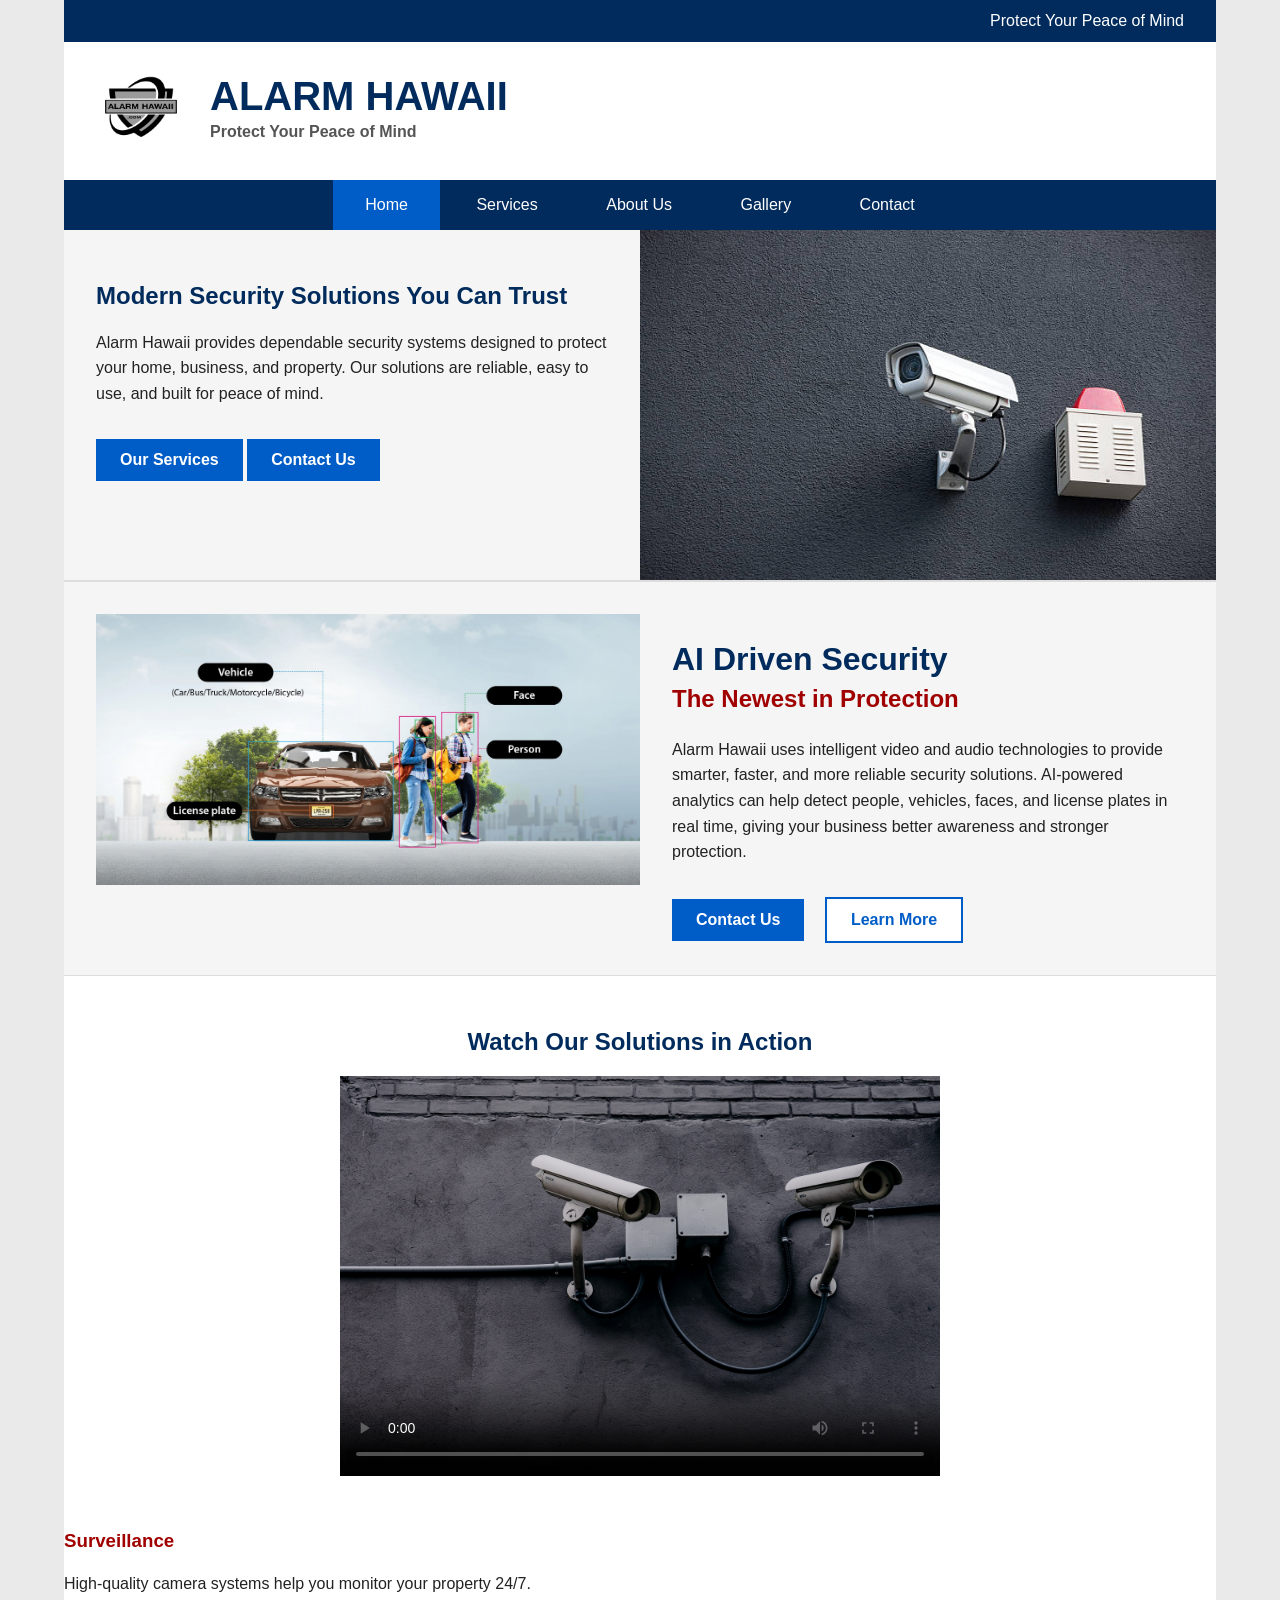
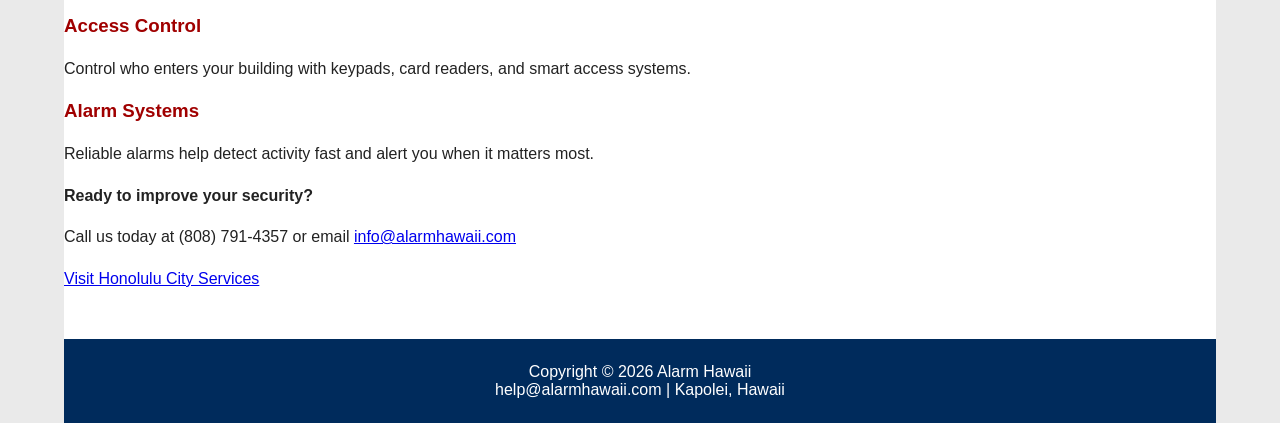
<file: index.html>
<!DOCTYPE html>
<html lang="en">
<head>
    <title>Alarm Hawaii</title>
    <meta charset="utf-8">
    <meta name="description" content="Alarm Hawaii provides security solutions including surveillance, access control, and alarm systems for homes and businesses.">
    <meta name="viewport" content="width=device-width, initial-scale=1.0">
    <link rel="stylesheet" href="alarm.css">
</head>

<body>
<div id="wrapper">

<header>
    <div id="topbar">Protect Your Peace of Mind</div>
    <div id="branding">
        <a href="index.html"><img src="logo.png" alt="Alarm Hawaii logo" id="logo"></a>
        <div>
            <h1><a href="index.html">ALARM HAWAII</a></h1>
            <p class="tagline">Protect Your Peace of Mind</p>
        </div>
    </div>
</header>

<nav>
    <ul>
        <li><a href="index.html" id="current">Home</a></li>
        <li><a href="services.html">Services</a></li>
        <li><a href="about.html">About Us</a></li>
        <li><a href="gallery.html">Gallery</a></li>
        <li><a href="contact.html">Contact</a></li>
    </ul>
</nav>

<main>
    <section id="hero">
        <div id="herotext">
            <h2>Modern Security Solutions You Can Trust</h2>
            <p>Alarm Hawaii provides dependable security systems designed to protect your home, business, and property. Our solutions are reliable, easy to use, and built for peace of mind.</p>
            <a href="services.html" class="button">Our Services</a>
            <a href="contact.html" class="button light">Contact Us</a>
        </div>
        <img src="camera.jpg" alt="Security camera mounted on a wall">
    </section>

    <section class="ai-section">
    <div class="ai-image">
        <img src="AI_Object_Detection_v1_opt.jpg" alt="AI security detection showing vehicles, faces, and people">
    </div>

    <div class="ai-text">
        <h2>AI Driven Security</h2>
        <h3>The Newest in Protection</h3>

        <p>
            Alarm Hawaii uses intelligent video and audio technologies to provide smarter,
            faster, and more reliable security solutions. AI-powered analytics can help detect
            people, vehicles, faces, and license plates in real time, giving your business better
            awareness and stronger protection.
        </p>

        <div class="ai-buttons">
            <a href="contact.html" class="button">Contact Us</a>
            <a href="https://hanwhavisionamerica.com/technologies/intelligent-video-audio-technologies/ai-technology/" class="button button-light">Learn More</a>
        </div>
    </div>
    </section>

    <section class="center">
        <h2>Watch Our Solutions in Action</h2>
        <video controls poster="outdoorcam.jpg">
            <source src="cctvanimation.mp4" type="video/mp4">
            Your browser does not support the video tag.
        </video>
    </section>

    <section id="columns">
        <div>
            <h3>Surveillance</h3>
            <p>High-quality camera systems help you monitor your property 24/7.</p>
        </div>

        <div>
            <h3>Access Control</h3>
            <p>Control who enters your building with keypads, card readers, and smart access systems.</p>
        </div>

        <div>
            <h3>Alarm Systems</h3>
            <p>Reliable alarms help detect activity fast and alert you when it matters most.</p>
        </div>
    </section>

    <section id="contactbar">
        <p><strong>Ready to improve your security?</strong></p>
        <p>Call us today at (808) 791-4357 or email <a href="mailto:info@alarmhawaii.com">info@alarmhawaii.com</a></p>
        <p><a href="https://www.honolulu.gov" target="_blank">Visit Honolulu City Services</a></p>
    </section>
</main>

<footer>
    Copyright &copy; 2026 Alarm Hawaii<br>
    <a href="mailto:help@alarmhawaii.com">help@alarmhawaii.com</a> | Kapolei, Hawaii
</footer>


</div>
</body>
</html>
</file>
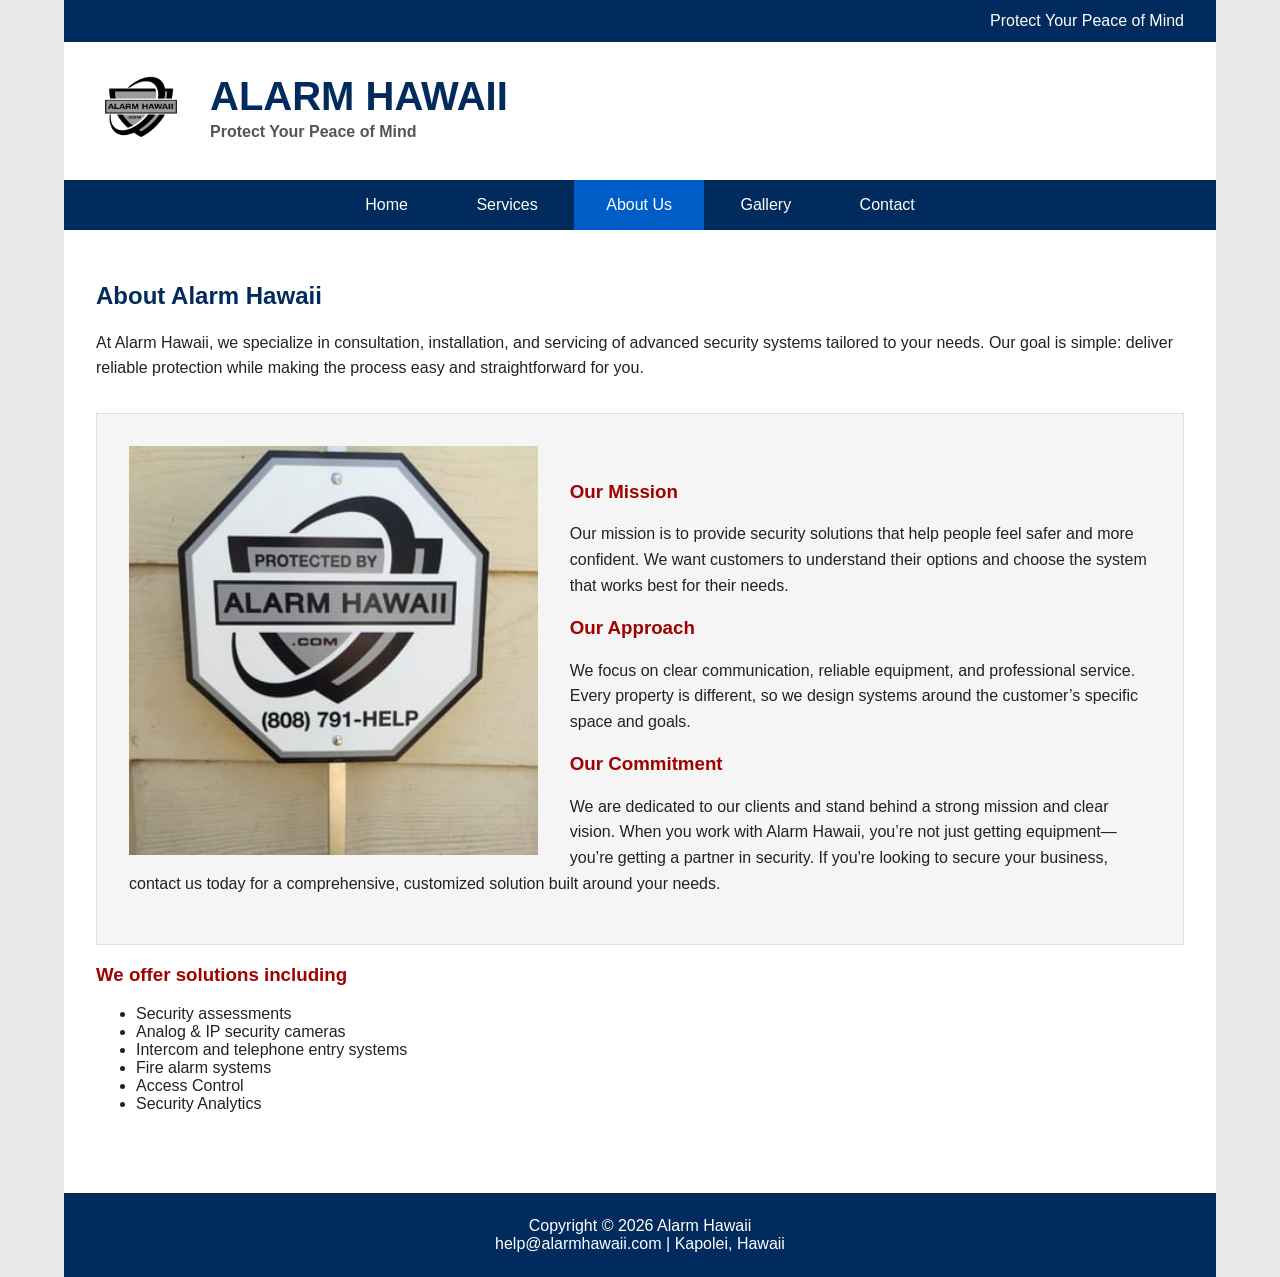
<file: about.html>
<!DOCTYPE html>
<html lang="en">
<head>
    <title>Alarm Hawaii :: About Us</title>
    <meta charset="utf-8">
    <meta name="description" content="Learn about Alarm Hawaii and its mission to provide dependable security solutions.">
    <meta name="viewport" content="width=device-width, initial-scale=1.0">
    <link rel="stylesheet" href="alarm.css">
</head>
<body>
<div id="wrapper">

<header>
    <div id="topbar">Protect Your Peace of Mind</div>
    <div id="branding">
        <a href="index.html"><img src="logo.png" alt="Alarm Hawaii logo" id="logo"></a>
        <div>
            <h1><a href="index.html">ALARM HAWAII</a></h1>
            <p class="tagline">Protect Your Peace of Mind</p>
        </div>
    </div>
</header>

<nav>
    <ul>
        <li><a href="index.html">Home</a></li>
        <li><a href="services.html">Services</a></li>
        <li><a href="about.html" id="current">About Us</a></li>
        <li><a href="gallery.html">Gallery</a></li>
        <li><a href="contact.html">Contact</a></li>
    </ul>
</nav>

<main>
    <section class="page">
        <h2>About Alarm Hawaii</h2>
        <p class="centertext">At Alarm Hawaii, we specialize in consultation, installation, and servicing of advanced security systems tailored to your needs. Our goal is simple: deliver reliable protection while making the process easy and straightforward for you.</p>

        <div class="twocolumn">
            <img src="sign.jpg" alt="Alarm Hawaii protected sign">

            <div>
                <h3>Our Mission</h3>
                <p>Our mission is to provide security solutions that help people feel safer and more confident. We want customers to understand their options and choose the system that works best for their needs.</p>

                <h3>Our Approach</h3>
                <p>We focus on clear communication, reliable equipment, and professional service. Every property is different, so we design systems around the customer’s specific space and goals.</p>
                
                <h3>Our Commitment</h3>
                <p>We are dedicated to our clients and stand behind a strong mission and clear vision. When you work with Alarm Hawaii, you’re not just getting equipment—you’re getting a partner in security.

If you're looking to secure your business, contact us today for a comprehensive, customized solution built around your needs.</p>
            
            
            </div>
        </div>

        <h3>We offer solutions including</h3>
        <ul>
            <li>Security assessments</li>
            <li>Analog & IP security cameras</li>
            <li>Intercom and telephone entry systems</li>
            <li>Fire alarm systems</li>
            <li>Access Control</li>
            <li>Security Analytics</li>
        </ul>
    </section>
</main>

<footer>
    Copyright &copy; 2026 Alarm Hawaii<br>
    <a href="mailto:help@alarmhawaii.com">help@alarmhawaii.com</a> | Kapolei, Hawaii
</footer>


</div>
</body>
</html>
</file>
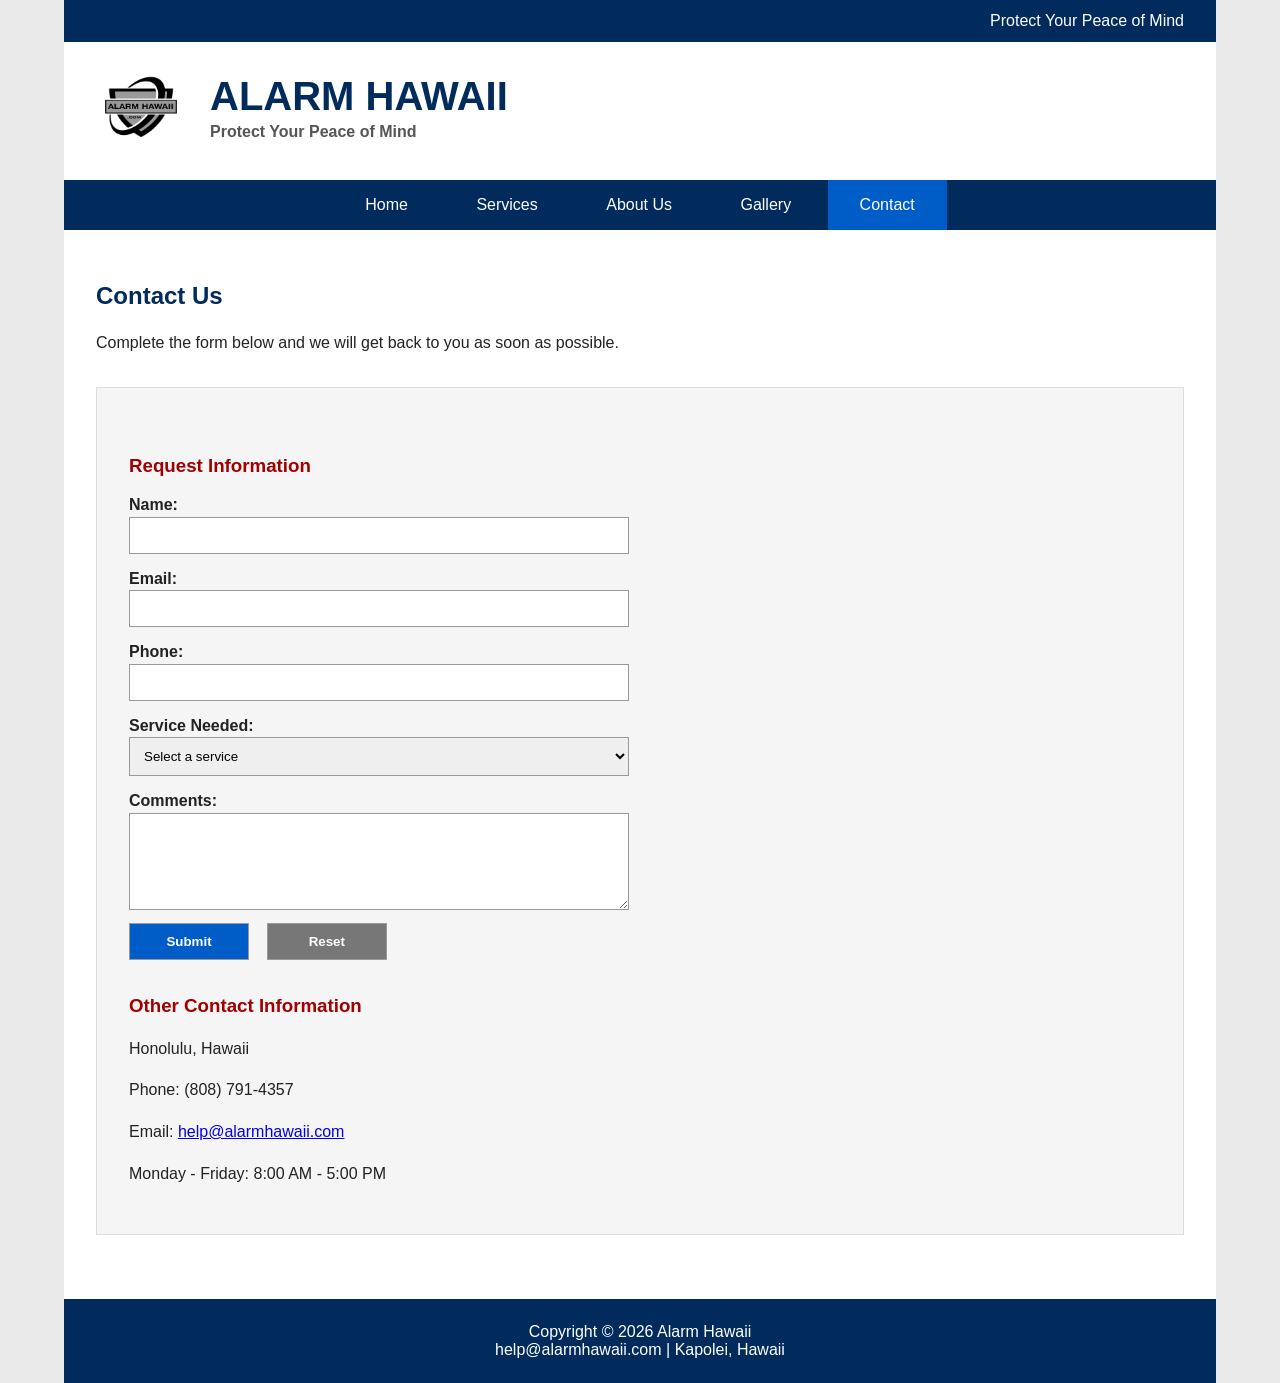
<file: contact.html>
<!DOCTYPE html>
<html lang="en">
<head>
    <title>Alarm Hawaii :: Contact</title>
    <meta charset="utf-8">
    <meta name="description" content="Contact Alarm Hawaii for security systems, surveillance, access control, and alarm service information.">
    <meta name="viewport" content="width=device-width, initial-scale=1.0">
    <link rel="stylesheet" href="alarm.css">
</head>
<body>
<div id="wrapper">

<header>
    <div id="topbar">Protect Your Peace of Mind</div>
    <div id="branding">
        <a href="index.html"><img src="logo.png" alt="Alarm Hawaii logo" id="logo"></a>
        <div>
            <h1><a href="index.html">ALARM HAWAII</a></h1>
            <p class="tagline">Protect Your Peace of Mind</p>
        </div>
    </div>
</header>

<nav>
    <ul>
        <li><a href="index.html">Home</a></li>
        <li><a href="services.html">Services</a></li>
        <li><a href="about.html">About Us</a></li>
        <li><a href="gallery.html">Gallery</a></li>
        <li><a href="contact.html" id="current">Contact</a></li>
    </ul>
</nav>

<main>
    <section class="page">
        <h2>Contact Us</h2>
        <p>Complete the form below and we will get back to you as soon as possible.</p>

        <div class="twocolumn">
            <div>
                <h3>Request Information</h3>

                <form method="post" action="#">
                    <label for="myName">Name:</label>
                    <input type="text" name="myName" id="myName">

                    <label for="myEmail">Email:</label>
                    <input type="email" name="myEmail" id="myEmail">

                    <label for="myPhone">Phone:</label>
                    <input type="tel" name="myPhone" id="myPhone">

                    <label for="myService">Service Needed:</label>
                    <select name="myService" id="myService">
                        <option value="">Select a service</option>
                        <option value="surveillance">Surveillance</option>
                        <option value="access">Access Control</option>
                        <option value="alarm">Alarm System</option>
                        <option value="other">Other</option>
                    </select>

                    <label for="myComments">Comments:</label>
                    <textarea name="myComments" id="myComments" rows="5" cols="40"></textarea>

                    <input type="submit" value="Submit">
                    <input type="reset" value="Reset">
                </form>
            </div>

            <div>
                <h3>Other Contact Information</h3>
                <p>Honolulu, Hawaii</p>
                <p>Phone: (808) 791-4357</p>
                <p>Email: <a href="mailto:help@alarmhawaii.com">help@alarmhawaii.com</a></p>
                <p>Monday - Friday: 8:00 AM - 5:00 PM</p>
            </div>
        </div>
    </section>
</main>

<footer>
    Copyright &copy; 2026 Alarm Hawaii<br>
    <a href="mailto:help@alarmhawaii.com">help@alarmhawaii.com</a> | Kapolei, Hawaii
</footer>

</div>
</body>
</html>
</file>
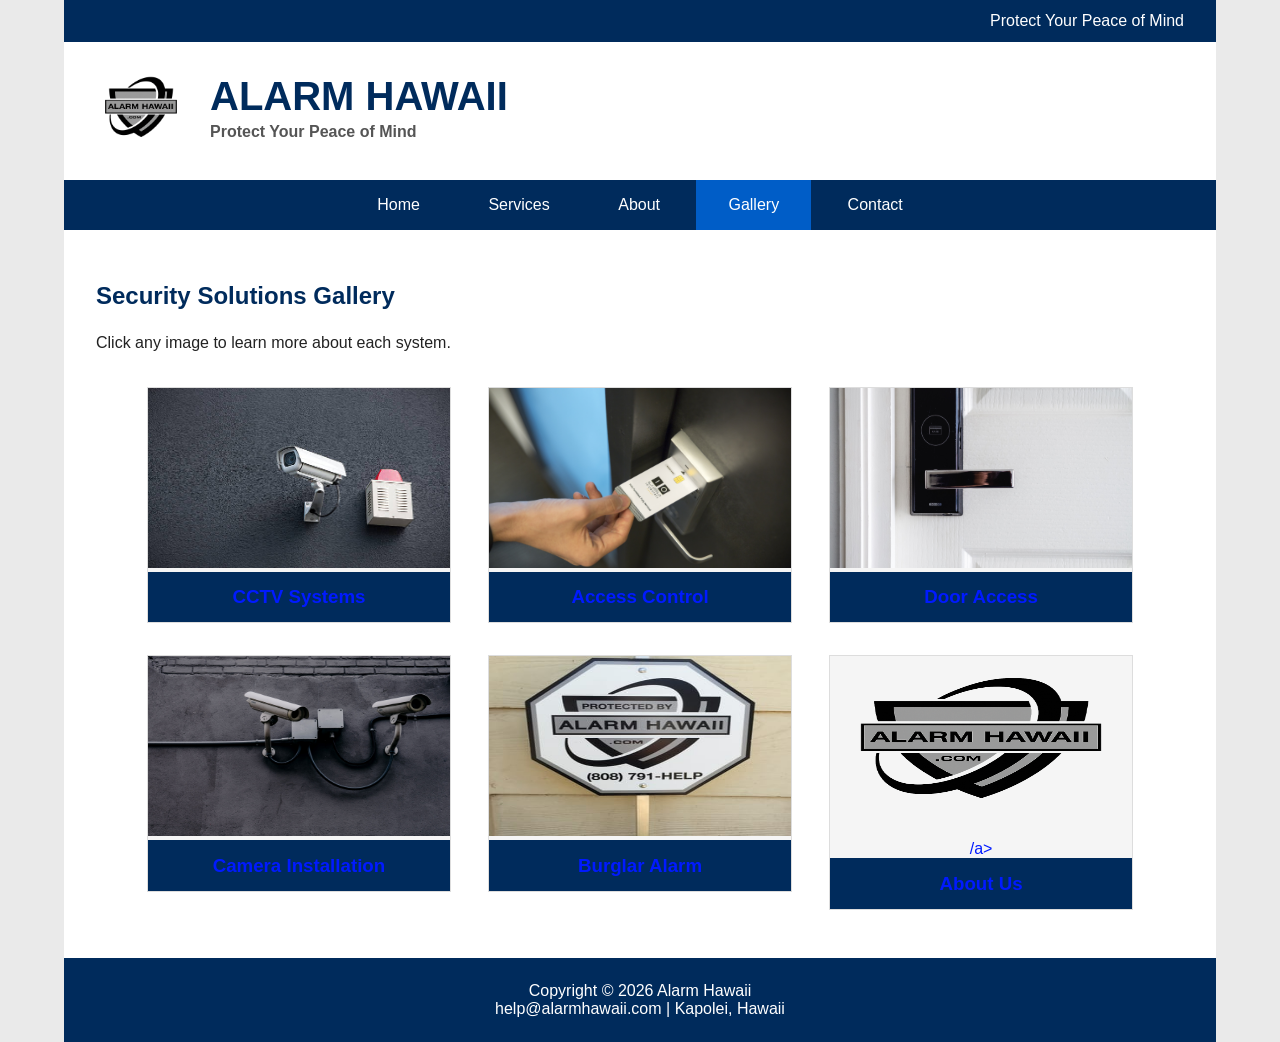
<file: gallery.html>
<!DOCTYPE html>
<html lang="en">
<head>
    <title>Alarm Hawaii :: Gallery</title>
    <meta charset="utf-8">
    <meta name="description" content="View examples of CCTV, access control, and alarm systems.">
    <meta name="viewport" content="width=device-width, initial-scale=1.0">
    <link rel="stylesheet" href="alarm.css">
</head>

<body>
<div id="wrapper">
    
<header>
    <div id="topbar">Protect Your Peace of Mind</div>
    <div id="branding">
        <a href="index.html"><img src="logo.png" alt="Alarm Hawaii logo" id="logo"></a>
        <div>
            <h1><a href="index.html">ALARM HAWAII</a></h1>
            <p class="tagline">Protect Your Peace of Mind</p>
        </div>
    </div>
</header>

<nav>
    <ul>
        <li><a href="index.html">Home</a></li>
        <li><a href="services.html">Services</a></li>
        <li><a href="about.html">About</a></li>
        <li><a href="gallery.html" id="current">Gallery</a></li>
        <li><a href="contact.html">Contact</a></li>
    </ul>
</nav>

<main class="page">

    <h2>Security Solutions Gallery</h2>
    <p class="centertext">Click any image to learn more about each system.</p>

<div id="gallery">

<div>
    <a href="cctv.html">
    <img src="camera.jpg" alt="CCTV system">
    </a>
    <h3><a href="cctv.html">CCTV Systems</a></h3>
</div>

<div>
    <a href="access.html">
    <img src="keycard.jpg" alt="Access control">
    </a>
    <h3><a href="access.html">Access Control</a></h3>
</div>

<div>
    <a href="access.html">
    <img src="doorhandle.jpg" alt="Door access system">
    </a>
    <h3><a href="access.html">Door Access</a></h3>
</div>

<div>
    <a href="cctv.html">
    <img src="outdoorcam.jpg" alt="Camera installation">
    </a>
    <h3><a href="cctv.html">Camera Installation</a></h3>
</div>

<div>
    <a href="burgalarm.html">
    <img src="sign.jpg" alt="Alarm system">
    </a>
    <h3><a href="burgalarm.html">Burglar Alarm</a></h3>
</div>

<div>
    <a href="about.html">
    <img src="logo.png" alt="Alarm Hawaii logo">
    /a>
    <h3><a href="about.html">About Us</a></h3>
</div>

</div>

</main>

<footer>
Copyright &copy; 2026 Alarm Hawaii<br>
<a href="mailto:help@alarmhawaii.com">help@alarmhawaii.com</a> | Kapolei, Hawaii
</footer>

</div>
</body>
</html>
</file>
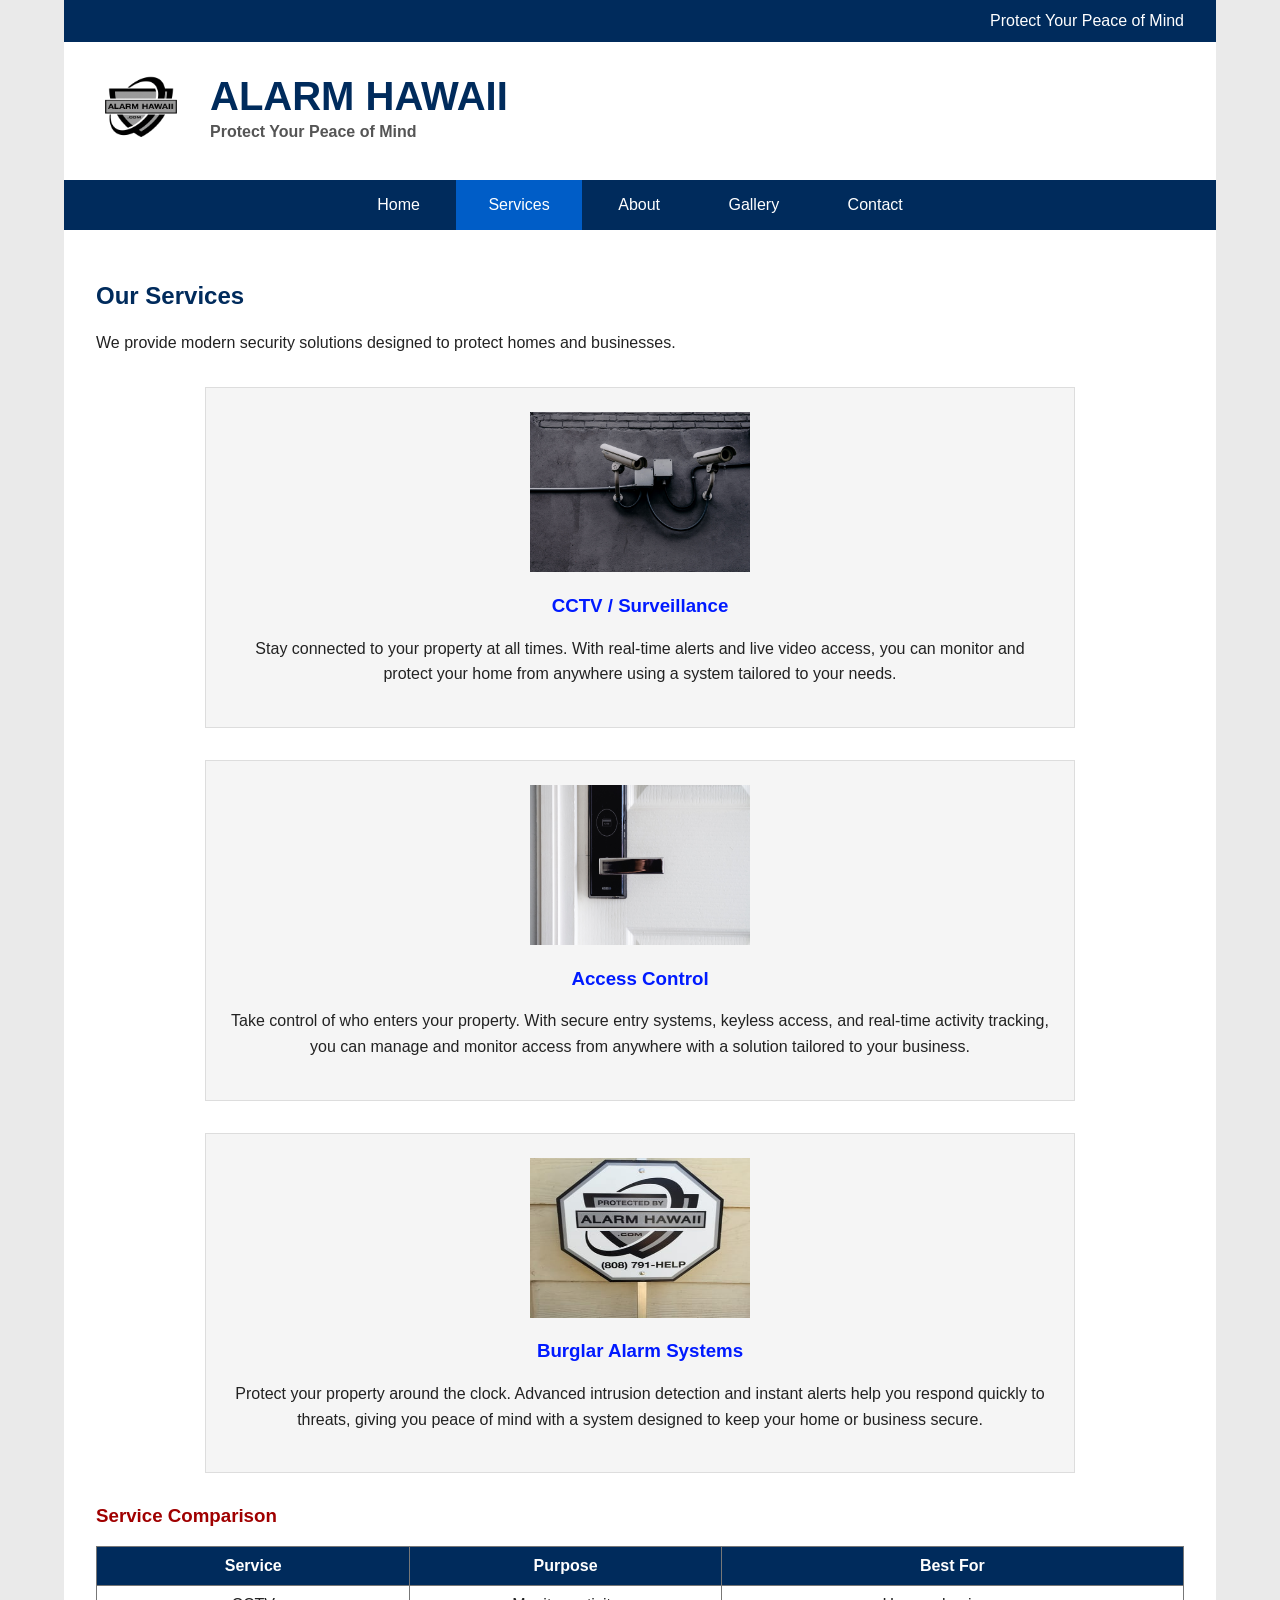
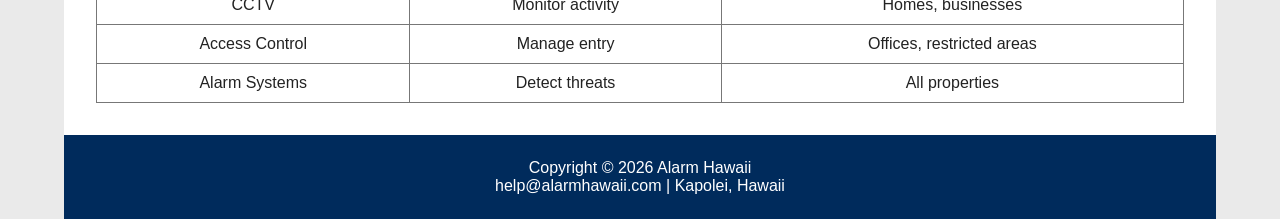
<file: services.html>
<!DOCTYPE html>
<html lang="en">
<head>
    <title>Alarm Hawaii :: Services</title>
    <meta charset="utf-8">
    <meta name="description" content="Alarm Hawaii offers CCTV, access control, and burglar alarm systems.">
    <meta name="viewport" content="width=device-width, initial-scale=1.0">
    <link rel="stylesheet" href="alarm.css">
</head>

<body>
<div id="wrapper">

<header>
    <div id="topbar">Protect Your Peace of Mind</div>
    <div id="branding">
        <a href="index.html"><img src="logo.png" alt="Alarm Hawaii logo" id="logo"></a>
        <div>
            <h1><a href="index.html">ALARM HAWAII</a></h1>
            <p class="tagline">Protect Your Peace of Mind</p>
        </div>
    </div>
</header>

<nav>
    <ul>
        <li><a href="index.html">Home</a></li>
        <li><a href="services.html" id="current">Services</a></li>
        <li><a href="about.html">About</a></li>
        <li><a href="gallery.html">Gallery</a></li>
        <li><a href="contact.html">Contact</a></li>
    </ul>
</nav>

<main class="page">

    <h2>Our Services</h2>
        <p>We provide modern security solutions designed to protect homes and businesses.</p>

<div class="service">
    <a href="cctv.html">
    <img src="outdoorcam.jpg" alt="CCTV cameras">
    </a>
        <h3><a href="cctv.html">CCTV / Surveillance</a></h3>
            <p>Stay connected to your property at all times. With real-time alerts and live video access, you can monitor and protect your home from anywhere using a system tailored to your needs.</p>
</div>

<div class="service">
    <a href="access.html">
    <img src="doorhandle.jpg" alt="Access control system">
    </a>
        <h3><a href="access.html">Access Control</a></h3>
        <p>Take control of who enters your property. With secure entry systems, keyless access, and real-time activity tracking, you can manage and monitor access from anywhere with a solution tailored to your business.</p>
</div>

<div class="service">
    <a href="burgalarm.html">
    <img src="sign.jpg" alt="Burglar alarm system">
    </a>
    <h3><a href="burgalarm.html">Burglar Alarm Systems</a></h3>
    <p>Protect your property around the clock. Advanced intrusion detection and instant alerts help you respond quickly to threats, giving you peace of mind with a system designed to keep your home or business secure.</p>
</div>

<h3>Service Comparison</h3>

<table>
<tr>
<th>Service</th>
<th>Purpose</th>
<th>Best For</th>
</tr>

<tr>
<td>CCTV</td>
<td>Monitor activity</td>
<td>Homes, businesses</td>
</tr>

<tr>
<td>Access Control</td>
<td>Manage entry</td>
<td>Offices, restricted areas</td>
</tr>

<tr>
<td>Alarm Systems</td>
<td>Detect threats</td>
<td>All properties</td>
</tr>

</table>

</main>

<footer>
Copyright &copy; 2026 Alarm Hawaii<br>
<a href="mailto:help@alarmhawaii.com">help@alarmhawaii.com</a> | Kapolei, Hawaii
</footer>

</div>
</body>
</html>
</file>
<file: alarm.css>
* {
    box-sizing: border-box;
}

body {
    background-color: #eaeaea;
    color: #222222;
    font-family: Arial, Helvetica, sans-serif;
    margin: 0;
}

#wrapper {
    background-color: #ffffff;
    margin-left: auto;
    margin-right: auto;
    width: 90%;
    min-width: 960px;
}

#topbar {
    background-color: #002b5c;
    color: #ffffff;
    text-align: right;
    padding: 0.75em 2em;
}

#branding {
    background-color: #ffffff;
    padding: 1.5em 2em;
    overflow: auto;
}

#logo {
    float: left;
    height: 90px;
    margin-right: 1.5em;
}

header h1 {
    color: #002b5c;
    font-size: 2.5em;
    margin: 0;
    padding-top: 0.2em;
}

header h1 a {
    color: #002b5c;
    text-decoration: none;
}

header h1 a:visited {
    color: #002b5c;
    text-decoration: none;
}

header h1 a:hover {
    color: #005dc7;
    text-decoration: none;
}

.tagline {
    color: #555555;
    font-weight: bold;
    margin: 0;
}

nav {
    background-color: #002b5c;
    text-align: center;
}

nav ul {
    list-style-type: none;
    margin: 0;
    padding: 0;
}

nav li {
    display: inline-block;
}

nav a {
    color: #ffffff;
    display: block;
    padding: 1em 2em;
    text-decoration: none;
}

nav a:visited {
    color: #ffffff;
}

nav a:hover {
    background-color: #005dc7;
    color: #ffffff;
}

#current {
    background-color: #005dc7;
}

main {
    display: block;
    padding-bottom: 2em;
}

h2 {
    color: #002b5c;
    text-decoration: none;
}

h3 {
    color: #a00000;
    text-decoration: none;
}

p {
    line-height: 1.6;
}

#hero {
    border-bottom: 1px solid #dddddd;
    overflow: auto;
    background-color: #f5f5f5;
}

#herotext {
    float: left;
    padding: 2em;
    width: 50%;
}

#hero img {
    float: right;
    height: 350px;
    width: 50%;
}

.button {
    background-color: #005dc7;
    color: #ffffff;
    display: inline-block;
    font-weight: bold;
    margin-top: 1em;
    padding: 0.75em 1.5em;
    text-decoration: none;
}

.button:visited {
    color: #ffffff;
}

.button:hover {
    background-color: #003f8f;
    color: #ffffff;
}

.center {
    text-align: center;
    padding: 2em;
}

video {
    width: 80%;
    max-width: 600px;
}

.page {
    padding: 2em;
}

.page h2 {
    color: #002b5c;
    text-decoration: none;
}

.page h3 {
    color: #a00000;
    text-decoration: none;
}

.service {
    background-color: #f5f5f5;
    border: 1px solid #dddddd;
    text-align: center;
    margin: 2em auto;
    padding: 1.5em;
    width: 80%;
}

.service img {
    width: 220px;
    height: 160px;
}

.service img:hover {
    opacity: 0.85;
}

#gallery {
    text-align: center;
}

#gallery div {
    background-color: #f5f5f5;
    border: 1px solid #dddddd;
    display: inline-block;
    margin: 1em;
    vertical-align: top;
    width: 28%;
}

#gallery img {
    height: 180px;
    width: 100%;
}

#gallery img:hover {
    opacity: 0.85;
}

#gallery h3 {
    background-color: #002b5c;
    color: #ffffff;
    margin: 0;
    padding: 0.75em;
}

#gallery a,
.service a {
    text-decoration: none;
    color: #001aff;
}

#gallery a:hover,
.service a:hover {
    text-decoration: none;
    color: #00154e;
}

.twocolumn {
    overflow: auto;
    margin-top: 2em;
    background-color: #f5f5f5;
    padding: 2em;
    border: 1px solid #dddddd;
}

.twocolumn img {
    float: left;
    margin-right: 2em;
    width: 40%;
}

.twocolumn div {
    padding-top: 1em;
}

table {
    border-collapse: collapse;
    margin-top: 1em;
    width: 100%;
}

th {
    background-color: #002b5c;
    color: #ffffff;
}

td,
th {
    border: 1px solid #777777;
    padding: 10px;
    text-align: center;
}

form {
    max-width: 500px;
}

label {
    display: block;
    font-weight: bold;
    margin-top: 1em;
}

input,
select,
textarea {
    border: 1px solid #999999;
    display: block;
    margin-top: 0.2em;
    padding: 0.75em;
    width: 100%;
}

input[type="submit"],
input[type="reset"] {
    background-color: #005dc7;
    color: #ffffff;
    cursor: pointer;
    display: inline-block;
    font-weight: bold;
    margin-top: 1em;
    margin-right: 1em;
    padding: 0.75em 1.5em;
    width: 120px;
}

input[type="submit"]:hover,
input[type="reset"]:hover {
    background-color: #003f8f;
}

input[type="reset"] {
    background-color: #777777;
}

.ai-section {
    background-color: #f5f5f5;
    border-top: 1px solid #dddddd;
    border-bottom: 1px solid #dddddd;
    overflow: auto;
    padding: 2em;
}

.ai-image {
    float: left;
    width: 50%;
}

.ai-image img {
    display: block;
    height: auto;
    width: 100%;
}

.ai-text {
    float: right;
    padding-left: 2em;
    width: 50%;
}

.ai-text h2 {
    color: #002b5c;
    font-size: 2em;
    margin-bottom: 0;
}

.ai-text h3 {
    color: #a00000;
    font-size: 1.5em;
    margin-top: 0.3em;
}

.ai-text p {
    color: #222222;
    line-height: 1.6;
}

.ai-buttons {
    margin-top: 1em;
}

.ai-buttons .button {
    margin-right: 1em;
}

.ai-buttons .button-light {
    background-color: #ffffff;
    border: 2px solid #005dc7;
    color: #005dc7;
}

.ai-buttons .button-light:visited {
    color: #005dc7;
}

.ai-buttons .button-light:hover {
    background-color: #e6e6e6;
    color: #003f8f;
}

footer {
    background-color: #002b5c;
    color: #ffffff;
    padding: 1.5em;
    text-align: center;
}

footer a {
    color: #ffffff;
    text-decoration: none;
}

footer a:visited {
    color: #ffffff;
}

footer a:hover {
    color: #dddddd;
}
</file>
